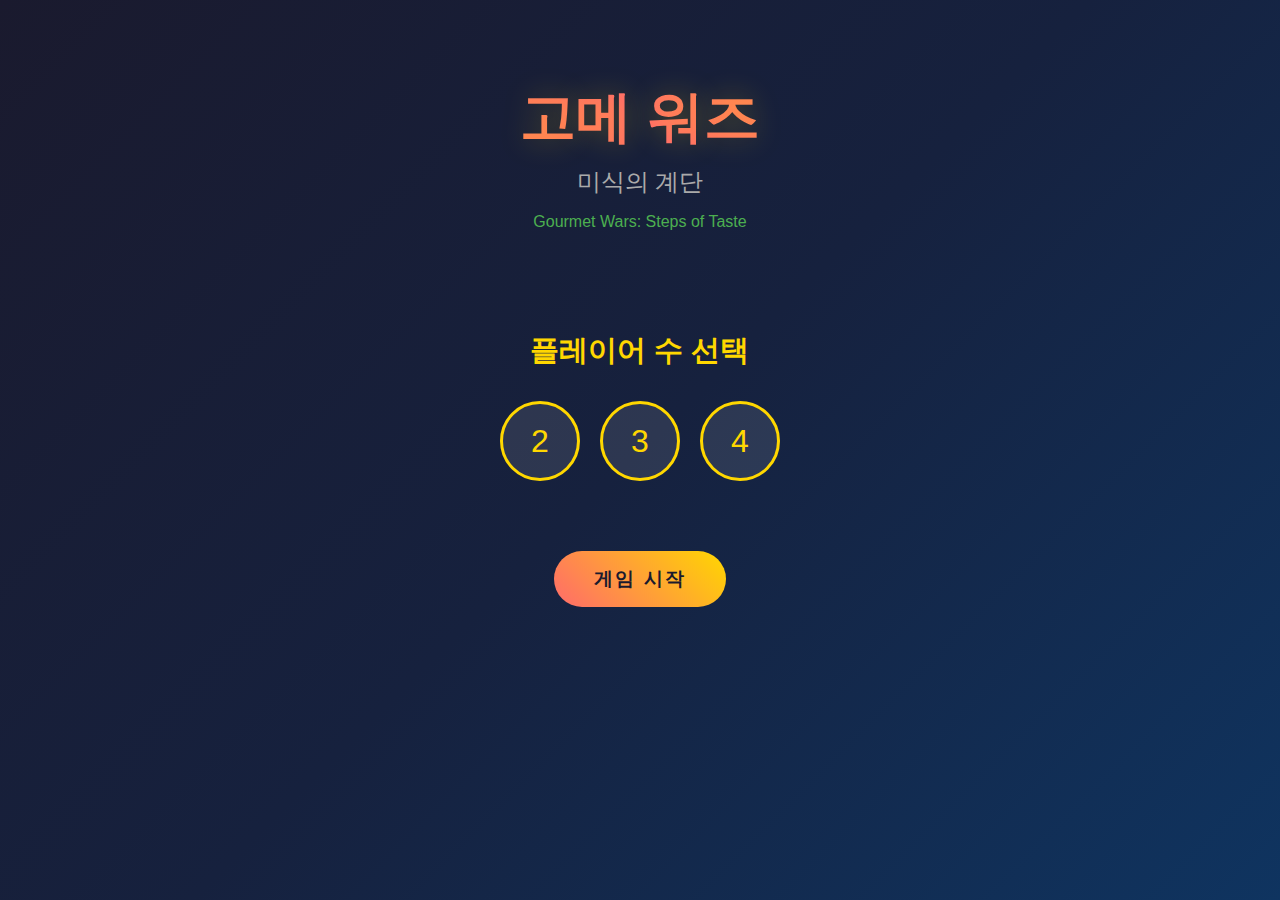
<file: netlify/index.html>
<!DOCTYPE html>
<html lang="ko">
<head>
    <meta charset="UTF-8">
    <meta name="viewport" content="width=device-width, initial-scale=1.0, user-scalable=no">
    <title>고메 워즈: 미식의 계단</title>
    <link rel="stylesheet" href="css/style.css">
</head>
<body>
    <div class="container">
        <!-- 메인 메뉴 -->
        <div id="main-menu" class="screen active">
            <div class="main-title">
                <h1>고메 워즈</h1>
                <h2>미식의 계단</h2>
                <p class="subtitle">Gourmet Wars: Steps of Taste</p>
            </div>

            <div class="player-setup">
                <h3 class="section-title">플레이어 수 선택</h3>
                <div class="player-count-selector">
                    <button class="player-count-btn" onclick="setPlayerCount(2)">2</button>
                    <button class="player-count-btn" onclick="setPlayerCount(3)">3</button>
                    <button class="player-count-btn" onclick="setPlayerCount(4)">4</button>
                </div>

                <div id="player-names" class="player-names"></div>

                <div class="center-buttons">
                    <button class="btn btn-primary" onclick="startGame()">게임 시작</button>
                </div>
            </div>
        </div>

        <!-- 게임 화면 -->
        <div id="game-screen" class="screen">
            <div class="game-header">
                <div class="round-info">라운드 <span id="current-round">1</span> / <span id="total-rounds">4</span></div>
                <div class="current-player" id="current-player-display">플레이어 1의 차례</div>
                <div class="timer" id="timer">60</div>
            </div>

            <!-- 라운드 주제 표시 -->
            <div class="round-theme-banner" id="round-theme-banner">
                <span class="theme-icon" id="round-theme-icon">🏠</span>
                <div class="theme-info">
                    <div class="theme-name" id="round-theme-name">가정식의 따뜻함</div>
                    <div class="theme-desc" id="round-theme-desc">어머니의 손맛처럼 따뜻한 가정식</div>
                </div>
            </div>

            <div class="phase-indicator">
                <div class="phase" id="phase-1">1. 재료 선택</div>
                <div class="phase" id="phase-2">2. 조리</div>
                <div class="phase" id="phase-3">3. 플레이팅</div>
            </div>

            <!-- 재료 선택 페이즈 -->
            <div id="ingredient-phase" class="game-phase"></div>

            <!-- 조리 페이즈 -->
            <div id="cooking-phase" class="game-phase" style="display: none;"></div>

            <!-- 플레이팅 페이즈 -->
            <div id="plating-phase" class="game-phase" style="display: none;"></div>
        </div>

        <!-- 심사 화면 -->
        <div id="judging-screen" class="screen">
            <h2 class="section-title">심사 결과</h2>
            <div class="judging-player-name" id="judging-player-name">플레이어 1</div>

            <div id="dish-presentation">
                <div class="final-dish-emoji" id="final-dish-emoji">🍽️</div>
            </div>

            <div class="judges-panel">
                <div class="judge-card">
                    <div class="judge-avatar">👨‍🍳</div>
                    <div class="judge-name">심사위원 A</div>
                    <div class="judge-type">냉철한 분석가</div>
                    <div class="judge-score" id="judge-a-score">--</div>
                    <div class="score-breakdown" id="judge-a-breakdown"></div>
                </div>

                <div class="total-score-container">
                    <div class="total-score-label">총점</div>
                    <div class="total-score-value" id="total-score">--</div>
                    <div class="bonus-info" id="bonus-info"></div>
                </div>

                <div class="judge-card">
                    <div class="judge-avatar">👩‍🍳</div>
                    <div class="judge-name">심사위원 B</div>
                    <div class="judge-type">감성 미식가</div>
                    <div class="judge-score" id="judge-b-score">--</div>
                    <div class="score-breakdown" id="judge-b-breakdown"></div>
                </div>
            </div>

            <div class="center-buttons">
                <button class="btn btn-primary" id="next-turn-btn" onclick="nextTurn()">다음</button>
            </div>
        </div>

        <!-- 라운드 결과 -->
        <div id="round-results" class="screen">
            <h2 class="section-title">라운드 결과</h2>
            <div class="scoreboard" id="round-scoreboard"></div>
            <div class="center-buttons">
                <button class="btn btn-primary" onclick="nextRound()">다음 라운드</button>
            </div>
        </div>

        <!-- 보스 화면 -->
        <div id="boss-screen" class="screen">
            <div class="boss-intro">
                <div class="boss-alert">⚔️ 보스 등장! ⚔️</div>
                <div class="boss-portrait" id="boss-portrait">👨‍🍳</div>
                <div class="boss-name" id="boss-name">보스 이름</div>
                <div class="boss-title" id="boss-title">보스 칭호</div>
                <div class="boss-description" id="boss-description">보스 설명</div>
                <div class="boss-skill">
                    <h4>🎯 특수 스킬: <span id="boss-skill-name">스킬명</span></h4>
                    <p id="boss-skill-desc">스킬 설명</p>
                </div>
                <div class="center-buttons">
                    <button class="btn btn-primary" onclick="startBossBattle()">도전하기!</button>
                </div>
            </div>
        </div>

        <!-- 승리 화면 -->
        <div id="victory-screen" class="screen">
            <div class="victory-screen">
                <div class="trophy">🏆</div>
                <div class="victory-title">우승자</div>
                <div class="winner-name" id="winner-name">플레이어 이름</div>
                <div class="winner-subtitle">미식의 계단을 오르다</div>
                <div class="scoreboard" id="final-standings"></div>
                <div class="center-buttons">
                    <button class="btn btn-primary" onclick="location.reload()">다시 플레이</button>
                </div>
            </div>
        </div>

        <!-- 이벤트 팝업 -->
        <div id="event-overlay" class="overlay" style="display: none;"></div>
        <div id="event-popup" class="event-popup" style="display: none;">
            <div class="event-icon" id="event-icon">🎲</div>
            <h3 class="event-title" id="event-title">이벤트!</h3>
            <p id="event-description">이벤트 설명</p>
            <button class="btn btn-primary" onclick="closeEvent()">확인</button>
        </div>
    </div>

    <!-- JavaScript 파일들 -->
    <script src="js/data.js"></script>
    <script src="js/state.js"></script>
    <script src="js/minigames.js"></script>
    <script src="js/game.js"></script>
</body>
</html>
</file>
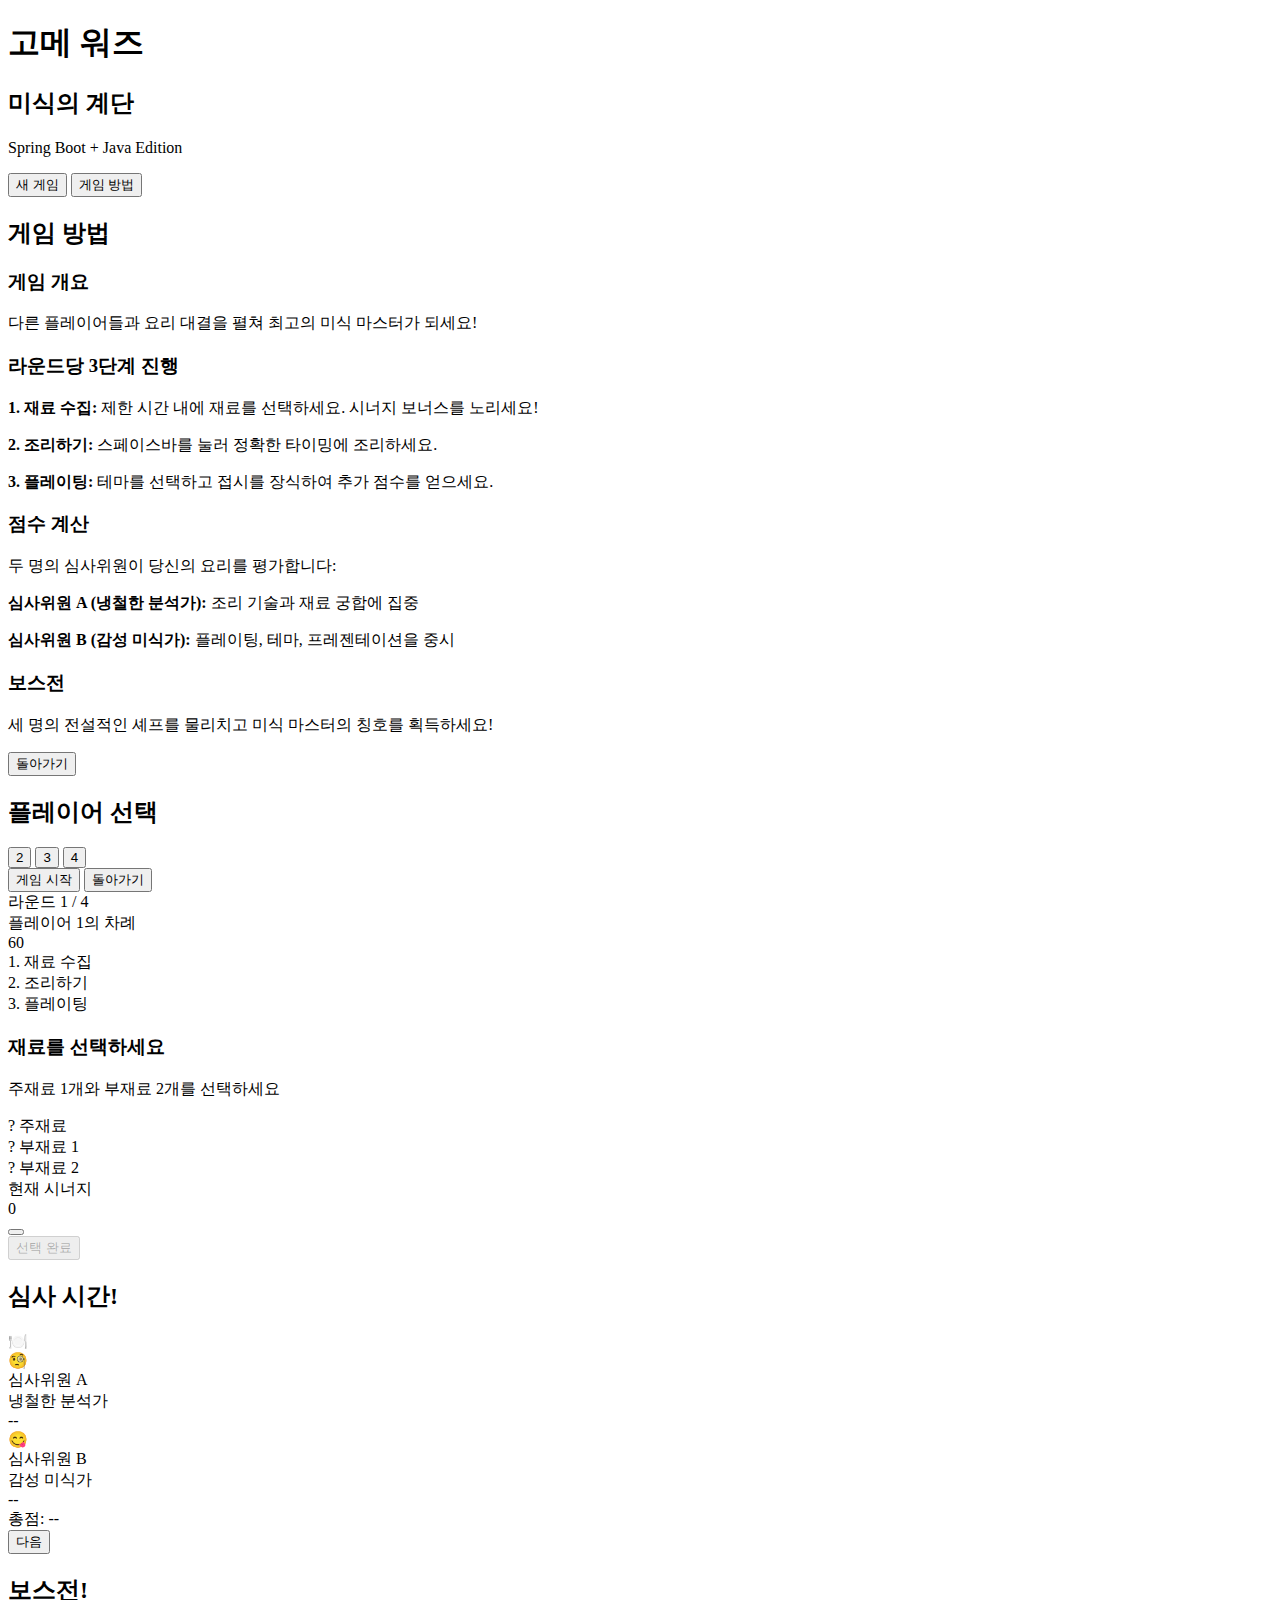
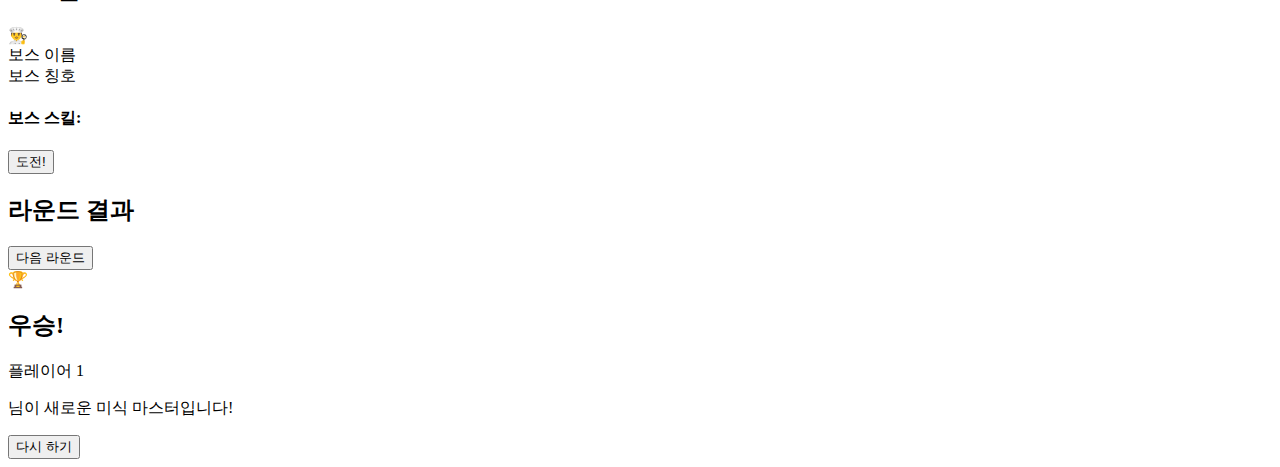
<file: src/main/resources/templates/index.html>
<!DOCTYPE html>
<html lang="ko" xmlns:th="http://www.thymeleaf.org">
<head>
    <meta charset="UTF-8">
    <meta name="viewport" content="width=device-width, initial-scale=1.0">
    <title>고메 워즈: 미식의 계단</title>
    <link rel="stylesheet" th:href="@{/css/style.css}">
</head>
<body>
    <div class="container">
        <!-- 메인 메뉴 -->
        <div id="main-menu" class="screen active">
            <div class="main-title">
                <h1>고메 워즈</h1>
                <h2>미식의 계단</h2>
                <p class="subtitle">Spring Boot + Java Edition</p>
            </div>
            <div class="menu-buttons">
                <button class="btn btn-primary" onclick="showScreen('player-setup')">새 게임</button>
                <button class="btn btn-secondary" onclick="showScreen('how-to-play')">게임 방법</button>
            </div>
        </div>

        <!-- 게임 방법 -->
        <div id="how-to-play" class="screen">
            <h2 class="section-title">게임 방법</h2>
            <div class="help-content">
                <h3>게임 개요</h3>
                <p>다른 플레이어들과 요리 대결을 펼쳐 최고의 미식 마스터가 되세요!</p>

                <h3>라운드당 3단계 진행</h3>
                <p><strong>1. 재료 수집:</strong> 제한 시간 내에 재료를 선택하세요. 시너지 보너스를 노리세요!</p>
                <p><strong>2. 조리하기:</strong> 스페이스바를 눌러 정확한 타이밍에 조리하세요.</p>
                <p><strong>3. 플레이팅:</strong> 테마를 선택하고 접시를 장식하여 추가 점수를 얻으세요.</p>

                <h3>점수 계산</h3>
                <p>두 명의 심사위원이 당신의 요리를 평가합니다:</p>
                <p><strong>심사위원 A (냉철한 분석가):</strong> 조리 기술과 재료 궁합에 집중</p>
                <p><strong>심사위원 B (감성 미식가):</strong> 플레이팅, 테마, 프레젠테이션을 중시</p>

                <h3>보스전</h3>
                <p>세 명의 전설적인 셰프를 물리치고 미식 마스터의 칭호를 획득하세요!</p>
            </div>
            <div class="center-buttons">
                <button class="btn btn-secondary" onclick="showScreen('main-menu')">돌아가기</button>
            </div>
        </div>

        <!-- 플레이어 설정 -->
        <div id="player-setup" class="screen">
            <div class="player-setup">
                <h2 class="section-title">플레이어 선택</h2>
                <div class="player-count-selector">
                    <button class="player-count-btn" onclick="setPlayerCount(2)">2</button>
                    <button class="player-count-btn" onclick="setPlayerCount(3)">3</button>
                    <button class="player-count-btn" onclick="setPlayerCount(4)">4</button>
                </div>
                <div id="player-names" class="player-names"></div>
                <button class="btn btn-primary" onclick="startGame()">게임 시작</button>
                <button class="btn btn-secondary" onclick="showScreen('main-menu')">돌아가기</button>
            </div>
        </div>

        <!-- 게임 화면 -->
        <div id="game-screen" class="screen">
            <div class="game-header">
                <div class="round-info">라운드 <span id="current-round">1</span> / <span id="total-rounds">4</span></div>
                <div class="current-player" id="current-player-display">플레이어 1의 차례</div>
                <div class="timer" id="timer">60</div>
            </div>

            <div class="phase-indicator">
                <div class="phase" id="phase-1">1. 재료 수집</div>
                <div class="phase" id="phase-2">2. 조리하기</div>
                <div class="phase" id="phase-3">3. 플레이팅</div>
            </div>

            <!-- 1단계: 재료 선택 -->
            <div id="ingredient-phase" class="game-phase">
                <h3 class="phase-title">재료를 선택하세요</h3>
                <p class="phase-subtitle">주재료 1개와 부재료 2개를 선택하세요</p>

                <div class="selected-ingredients">
                    <div class="selected-slot" id="main-slot">
                        <span class="slot-icon">?</span>
                        <span class="slot-label">주재료</span>
                    </div>
                    <div class="selected-slot" id="sub-slot-1">
                        <span class="slot-icon">?</span>
                        <span class="slot-label">부재료 1</span>
                    </div>
                    <div class="selected-slot" id="sub-slot-2">
                        <span class="slot-icon">?</span>
                        <span class="slot-label">부재료 2</span>
                    </div>
                </div>

                <div class="synergy-display">
                    <div>현재 시너지</div>
                    <div class="synergy-score synergy-neutral" id="synergy-score">0</div>
                    <div id="synergy-message" class="synergy-message"></div>
                </div>

                <div class="category-tabs" id="category-tabs">
                    <th:block th:each="entry : ${categoryNames}">
                        <button class="category-tab" th:data-category="${entry.key}"
                                th:text="${entry.value}" onclick="renderIngredients(this.dataset.category)"></button>
                    </th:block>
                </div>
                <div class="ingredient-grid" id="ingredient-grid"></div>

                <div class="center-buttons">
                    <button class="btn btn-primary" id="confirm-ingredients" onclick="confirmIngredients()" disabled>선택 완료</button>
                </div>
            </div>

            <!-- 2단계: 조리 -->
            <div id="cooking-phase" class="game-phase" style="display: none;">
                <div class="cooking-game">
                    <h3>조리 시간!</h3>
                    <div class="cooking-animation" id="cooking-emoji">🍳</div>
                    <div class="cooking-instructions">초록색 영역에서 스페이스바를 누르세요!</div>

                    <div class="gauge-container">
                        <div class="gauge-target" id="gauge-target"></div>
                        <div class="gauge-indicator" id="gauge-indicator"></div>
                    </div>

                    <div class="cooking-score">점수: <span id="cooking-score">0</span></div>
                    <div class="combo-display">콤보: <span id="combo-count">0</span>x</div>
                    <div class="attempts-display">
                        <span id="cooking-attempts">시도: 0/5</span>
                    </div>
                </div>
            </div>

            <!-- 3단계: 플레이팅 -->
            <div id="plating-phase" class="game-phase" style="display: none;">
                <h3 class="phase-title">플레이팅 & 프레젠테이션</h3>

                <div class="plating-area">
                    <div class="plate-canvas" id="plate-canvas">
                        <span class="plate-placeholder">당신의 요리</span>
                    </div>

                    <div class="theme-selector">
                        <h4>테마 선택</h4>
                        <div id="theme-options">
                            <th:block th:each="theme : ${themes}">
                                <div class="theme-option" th:data-id="${theme.id}" onclick="selectTheme(this.dataset.id)">
                                    <span class="theme-icon" th:text="${theme.icon}"></span>
                                    <span class="theme-name" th:text="${theme.name}"></span>
                                </div>
                            </th:block>
                        </div>

                        <h4>장식</h4>
                        <div class="decoration-palette" id="decoration-palette">
                            <th:block th:each="dec : ${decorations}">
                                <div class="decoration-item" th:data-emoji="${dec}"
                                     th:text="${dec}" onclick="addDecoration(this.dataset.emoji)"></div>
                            </th:block>
                        </div>
                    </div>
                </div>

                <div class="center-buttons">
                    <button class="btn btn-primary" onclick="confirmPlating()">요리 완성</button>
                </div>
            </div>
        </div>

        <!-- 심사 화면 -->
        <div id="judging-screen" class="screen">
            <div class="judging-screen">
                <h2 class="section-title">심사 시간!</h2>
                <div id="dish-presentation">
                    <span class="final-dish-emoji" id="final-dish-emoji">🍽️</span>
                </div>

                <div class="judges-panel">
                    <div class="judge-card">
                        <div class="judge-avatar">🧐</div>
                        <div class="judge-name">심사위원 A</div>
                        <div class="judge-type">냉철한 분석가</div>
                        <div class="judge-score" id="judge-a-score">--</div>
                        <div class="score-breakdown" id="judge-a-breakdown"></div>
                    </div>

                    <div class="judge-card">
                        <div class="judge-avatar">😋</div>
                        <div class="judge-name">심사위원 B</div>
                        <div class="judge-type">감성 미식가</div>
                        <div class="judge-score" id="judge-b-score">--</div>
                        <div class="score-breakdown" id="judge-b-breakdown"></div>
                    </div>
                </div>

                <div class="final-score">총점: <span id="total-score">--</span></div>

                <button class="btn btn-primary" onclick="nextTurn()">다음</button>
            </div>
        </div>

        <!-- 보스전 화면 -->
        <div id="boss-screen" class="screen">
            <div class="boss-intro">
                <h2 class="boss-alert">보스전!</h2>
                <div class="boss-portrait" id="boss-portrait">👨‍🍳</div>
                <div class="boss-name" id="boss-name">보스 이름</div>
                <div class="boss-title" id="boss-title">보스 칭호</div>
                <p class="boss-description" id="boss-description"></p>
                <div class="boss-skill">
                    <h4>보스 스킬: <span id="boss-skill-name"></span></h4>
                    <p id="boss-skill-desc"></p>
                </div>
                <button class="btn btn-primary" onclick="startBossBattle()">도전!</button>
            </div>
        </div>

        <!-- 라운드 결과 화면 -->
        <div id="round-results" class="screen">
            <h2 class="section-title">라운드 결과</h2>
            <div class="scoreboard" id="round-scoreboard"></div>
            <div class="center-buttons">
                <button class="btn btn-primary" onclick="nextRound()">다음 라운드</button>
            </div>
        </div>

        <!-- 승리 화면 -->
        <div id="victory-screen" class="screen">
            <div class="victory-screen">
                <div class="trophy">🏆</div>
                <h2 class="victory-title">우승!</h2>
                <div class="winner-name" id="winner-name">플레이어 1</div>
                <p class="winner-subtitle">님이 새로운 미식 마스터입니다!</p>
                <div id="final-standings" class="scoreboard"></div>
                <button class="btn btn-primary" onclick="location.reload()">다시 하기</button>
            </div>
        </div>
    </div>

    <!-- 이벤트 팝업 -->
    <div id="event-overlay" class="overlay" style="display: none;"></div>
    <div id="event-popup" class="event-popup" style="display: none;">
        <div class="event-icon" id="event-icon">⚡</div>
        <div class="event-title" id="event-title">돌발 이벤트!</div>
        <p id="event-description">예상치 못한 일이 발생했습니다!</p>
        <button class="btn btn-secondary" onclick="closeEvent()">계속하기</button>
    </div>

    <!-- 서버에서 전달받은 데이터를 JavaScript에서 사용 -->
    <script th:inline="javascript">
        const SERVER_INGREDIENTS = /*[[${ingredients}]]*/ {};
        const CATEGORY_NAMES = /*[[${categoryNames}]]*/ {};
        const SERVER_THEMES = /*[[${themes}]]*/ [];
        const SERVER_DECORATIONS = /*[[${decorations}]]*/ [];
        const SERVER_BOSSES = /*[[${bosses}]]*/ [];
    </script>
    <script th:src="@{/js/game.js}"></script>
</body>
</html>
</file>
<file: netlify/css/style.css>
* {
    margin: 0;
    padding: 0;
    box-sizing: border-box;
}

body {
    font-family: 'Malgun Gothic', '맑은 고딕', sans-serif;
    background: linear-gradient(135deg, #1a1a2e 0%, #16213e 50%, #0f3460 100%);
    min-height: 100vh;
    color: #fff;
    overflow-x: hidden;
}

.container {
    max-width: 1200px;
    margin: 0 auto;
    padding: 20px;
}

.screen {
    display: none;
    animation: fadeIn 0.5s ease;
}

.screen.active {
    display: block;
}

@keyframes fadeIn {
    from { opacity: 0; transform: translateY(20px); }
    to { opacity: 1; transform: translateY(0); }
}

/* Main Title */
.main-title {
    text-align: center;
    padding: 60px 20px;
}

.main-title h1 {
    font-size: 3.5em;
    background: linear-gradient(45deg, #ffd700, #ff6b6b, #ffd700);
    -webkit-background-clip: text;
    -webkit-text-fill-color: transparent;
    background-clip: text;
    text-shadow: 0 0 30px rgba(255, 215, 0, 0.3);
    margin-bottom: 10px;
}

.main-title h2 {
    font-size: 1.5em;
    color: #aaa;
    font-weight: normal;
}

.main-title .subtitle {
    font-size: 1em;
    color: #4caf50;
    margin-top: 15px;
}

.section-title {
    text-align: center;
    color: #ffd700;
    margin-bottom: 30px;
    font-size: 1.8em;
}

.phase-title {
    text-align: center;
    margin-bottom: 10px;
}

.phase-subtitle {
    text-align: center;
    color: #aaa;
    margin-bottom: 20px;
}

/* Buttons */
.menu-buttons, .center-buttons {
    display: flex;
    flex-direction: column;
    align-items: center;
    gap: 20px;
    margin-top: 40px;
}

.btn {
    padding: 15px 40px;
    font-size: 1.2em;
    border: none;
    border-radius: 50px;
    cursor: pointer;
    transition: all 0.3s ease;
    font-weight: bold;
    letter-spacing: 2px;
}

.btn-primary {
    background: linear-gradient(45deg, #ff6b6b, #ffd700);
    color: #1a1a2e;
}

.btn-primary:hover {
    transform: scale(1.05);
    box-shadow: 0 10px 30px rgba(255, 107, 107, 0.4);
}

.btn-secondary {
    background: rgba(255, 255, 255, 0.1);
    color: #fff;
    border: 2px solid #ffd700;
}

.btn-secondary:hover {
    background: rgba(255, 215, 0, 0.2);
}

.btn:disabled {
    opacity: 0.5;
    cursor: not-allowed;
}

/* Player Setup */
.player-setup {
    text-align: center;
    padding: 40px;
}

.player-count-selector {
    display: flex;
    justify-content: center;
    gap: 20px;
    margin: 30px 0;
}

.player-count-btn {
    width: 80px;
    height: 80px;
    border-radius: 50%;
    font-size: 2em;
    background: rgba(255, 255, 255, 0.1);
    border: 3px solid #ffd700;
    color: #ffd700;
    cursor: pointer;
    transition: all 0.3s ease;
}

.player-count-btn:hover, .player-count-btn.selected {
    background: #ffd700;
    color: #1a1a2e;
}

.player-names {
    display: flex;
    flex-wrap: wrap;
    justify-content: center;
    gap: 20px;
    margin: 30px 0;
}

.player-input {
    display: flex;
    flex-direction: column;
    align-items: center;
    gap: 10px;
}

.player-input input {
    padding: 15px 20px;
    font-size: 1.1em;
    border: 2px solid #ffd700;
    border-radius: 10px;
    background: rgba(255, 255, 255, 0.1);
    color: #fff;
    width: 200px;
}

.player-input label {
    color: #ffd700;
    font-weight: bold;
}

/* Help Content */
.help-content {
    max-width: 800px;
    margin: 0 auto;
    line-height: 1.8;
}

.help-content h3 {
    color: #ff6b6b;
    margin: 20px 0 10px;
}

/* Game Header */
.game-header {
    display: flex;
    justify-content: space-between;
    align-items: center;
    padding: 20px;
    background: rgba(0, 0, 0, 0.3);
    border-radius: 15px;
    margin-bottom: 20px;
}

.round-info {
    font-size: 1.3em;
}

.current-player {
    color: #ffd700;
    font-size: 1.5em;
    font-weight: bold;
}

.timer {
    font-size: 2em;
    color: #ff6b6b;
    font-weight: bold;
}

/* Phase Indicator */
.phase-indicator {
    display: flex;
    justify-content: center;
    gap: 10px;
    margin-bottom: 30px;
}

.phase {
    padding: 10px 25px;
    background: rgba(255, 255, 255, 0.1);
    border-radius: 25px;
    font-size: 0.9em;
}

.phase.active {
    background: linear-gradient(45deg, #ff6b6b, #ffd700);
    color: #1a1a2e;
    font-weight: bold;
}

.phase.completed {
    background: #4caf50;
    color: #fff;
}

/* Ingredient Selection */
.ingredient-grid {
    display: grid;
    grid-template-columns: repeat(auto-fill, minmax(140px, 1fr));
    gap: 15px;
    margin: 20px 0;
}

.ingredient-card {
    background: rgba(255, 255, 255, 0.1);
    border-radius: 15px;
    padding: 15px;
    text-align: center;
    cursor: pointer;
    transition: all 0.3s ease;
    border: 2px solid transparent;
}

.ingredient-card:hover {
    transform: translateY(-5px);
    border-color: #ffd700;
}

.ingredient-card.selected {
    border-color: #4caf50;
    background: rgba(76, 175, 80, 0.2);
}

.ingredient-card.disabled {
    opacity: 0.4;
    cursor: not-allowed;
}

.ingredient-icon {
    font-size: 2.5em;
    margin-bottom: 10px;
}

.ingredient-name {
    font-weight: bold;
    margin-bottom: 5px;
    font-size: 0.95em;
}

.ingredient-stats {
    font-size: 0.75em;
    color: #aaa;
}

/* Synergy Display */
.synergy-display {
    background: rgba(0, 0, 0, 0.3);
    border-radius: 15px;
    padding: 20px;
    margin: 20px 0;
    text-align: center;
}

.synergy-score {
    font-size: 2.5em;
    font-weight: bold;
}

.synergy-positive { color: #4caf50; }
.synergy-negative { color: #ff6b6b; }
.synergy-neutral { color: #ffd700; }

.synergy-message {
    color: #aaa;
    margin-top: 10px;
}

/* Selected Ingredients */
.selected-ingredients {
    display: flex;
    justify-content: center;
    gap: 20px;
    margin: 20px 0;
    flex-wrap: wrap;
}

.selected-slot {
    width: 120px;
    height: 150px;
    background: rgba(255, 255, 255, 0.05);
    border: 2px dashed #ffd700;
    border-radius: 15px;
    display: flex;
    flex-direction: column;
    align-items: center;
    justify-content: center;
    font-size: 0.9em;
    color: #aaa;
}

.selected-slot.filled {
    border-style: solid;
    background: rgba(255, 215, 0, 0.1);
}

.slot-icon {
    font-size: 2em;
}

.slot-label {
    margin-top: 5px;
}

/* Category Tabs */
.category-tabs {
    display: flex;
    gap: 10px;
    margin-bottom: 20px;
    flex-wrap: wrap;
    justify-content: center;
}

.category-tab {
    padding: 10px 20px;
    background: rgba(255, 255, 255, 0.1);
    border: none;
    border-radius: 25px;
    color: #fff;
    cursor: pointer;
    transition: all 0.3s ease;
}

.category-tab:hover, .category-tab.active {
    background: #ffd700;
    color: #1a1a2e;
}

/* Cooking Game */
.cooking-game {
    text-align: center;
    padding: 40px;
}

.cooking-animation {
    font-size: 8em;
    margin: 30px 0;
    animation: cookBounce 0.5s ease infinite alternate;
}

@keyframes cookBounce {
    from { transform: scale(1); }
    to { transform: scale(1.1); }
}

.gauge-container {
    width: 100%;
    max-width: 600px;
    height: 60px;
    background: rgba(255, 255, 255, 0.1);
    border-radius: 30px;
    margin: 30px auto;
    position: relative;
    overflow: hidden;
}

.gauge-target {
    position: absolute;
    height: 100%;
    background: rgba(76, 175, 80, 0.5);
    border-radius: 30px;
}

.gauge-indicator {
    position: absolute;
    width: 10px;
    height: 100%;
    background: #fff;
    border-radius: 5px;
    transition: left 0.05s linear;
}

.cooking-instructions {
    font-size: 1.3em;
    margin: 20px 0;
    color: #ffd700;
}

.cooking-score {
    font-size: 2em;
    margin: 20px 0;
}

.combo-display {
    font-size: 1.5em;
    color: #ff6b6b;
}

.attempts-display {
    margin-top: 20px;
}

/* Plating */
.plating-area {
    display: flex;
    gap: 30px;
    margin: 20px 0;
}

.plate-canvas {
    flex: 2;
    min-height: 400px;
    background: linear-gradient(145deg, #2a2a4a, #1a1a3a);
    border-radius: 50%;
    border: 5px solid #ffd700;
    display: flex;
    align-items: center;
    justify-content: center;
    position: relative;
}

.plate-placeholder {
    color: #555;
    font-size: 1.2em;
}

.plate-decoration {
    position: absolute;
    font-size: 3em;
    cursor: move;
    user-select: none;
}

.theme-selector {
    flex: 1;
    background: rgba(0, 0, 0, 0.3);
    border-radius: 15px;
    padding: 20px;
}

.theme-selector h4 {
    color: #ffd700;
    margin-bottom: 15px;
}

.theme-option {
    padding: 15px;
    margin: 10px 0;
    background: rgba(255, 255, 255, 0.1);
    border-radius: 10px;
    cursor: pointer;
    transition: all 0.3s ease;
    border: 2px solid transparent;
    display: flex;
    align-items: center;
    gap: 10px;
}

.theme-option:hover {
    border-color: #ffd700;
}

.theme-option.selected {
    border-color: #4caf50;
    background: rgba(76, 175, 80, 0.2);
}

.theme-icon {
    font-size: 1.5em;
}

.decoration-palette {
    display: flex;
    flex-wrap: wrap;
    gap: 10px;
    margin-top: 20px;
    justify-content: center;
}

.decoration-item {
    font-size: 2em;
    padding: 10px;
    background: rgba(255, 255, 255, 0.1);
    border-radius: 10px;
    cursor: pointer;
    transition: transform 0.2s;
}

.decoration-item:hover {
    transform: scale(1.2);
}

/* Judging */
.judging-screen {
    text-align: center;
    padding: 40px;
}

#dish-presentation {
    margin: 20px 0;
}

.final-dish-emoji {
    font-size: 5em;
}

.judges-panel {
    display: flex;
    justify-content: center;
    gap: 50px;
    margin: 40px 0;
}

.judge-card {
    background: rgba(255, 255, 255, 0.1);
    border-radius: 20px;
    padding: 30px;
    width: 300px;
}

.judge-avatar {
    font-size: 5em;
    margin-bottom: 15px;
}

.judge-name {
    font-size: 1.3em;
    color: #ffd700;
    margin-bottom: 5px;
}

.judge-type {
    color: #aaa;
    margin-bottom: 15px;
}

.judge-score {
    font-size: 3em;
    font-weight: bold;
    margin: 20px 0;
}

.score-breakdown {
    text-align: left;
    font-size: 0.9em;
    color: #aaa;
}

.score-breakdown div {
    margin: 5px 0;
    display: flex;
    justify-content: space-between;
}

.final-score {
    font-size: 4em;
    font-weight: bold;
    background: linear-gradient(45deg, #ffd700, #ff6b6b);
    -webkit-background-clip: text;
    -webkit-text-fill-color: transparent;
    background-clip: text;
    margin: 30px 0;
}

/* Boss */
.boss-intro {
    text-align: center;
    padding: 40px;
}

.boss-alert {
    color: #ff6b6b;
    font-size: 2em;
    margin-bottom: 20px;
}

.boss-portrait {
    font-size: 10em;
    margin: 30px 0;
    animation: bossAppear 1s ease;
}

@keyframes bossAppear {
    from { transform: scale(0) rotate(-180deg); opacity: 0; }
    to { transform: scale(1) rotate(0); opacity: 1; }
}

.boss-name {
    font-size: 2.5em;
    color: #ff6b6b;
    margin-bottom: 10px;
}

.boss-title {
    font-size: 1.3em;
    color: #ffd700;
    margin-bottom: 20px;
}

.boss-description {
    max-width: 600px;
    margin: 0 auto 20px;
    color: #aaa;
}

.boss-skill {
    background: rgba(255, 107, 107, 0.2);
    border: 2px solid #ff6b6b;
    border-radius: 15px;
    padding: 20px;
    margin: 20px auto;
    max-width: 500px;
}

.boss-skill h4 {
    color: #ff6b6b;
    margin-bottom: 10px;
}

/* Scoreboard */
.scoreboard {
    background: rgba(0, 0, 0, 0.3);
    border-radius: 15px;
    padding: 20px;
    margin: 20px 0;
}

.scoreboard-row {
    display: flex;
    justify-content: space-between;
    align-items: center;
    padding: 15px;
    border-bottom: 1px solid rgba(255, 255, 255, 0.1);
}

.scoreboard-row:last-child {
    border-bottom: none;
}

.scoreboard-row.current {
    background: rgba(255, 215, 0, 0.1);
    border-radius: 10px;
}

.player-rank {
    font-size: 1.5em;
    width: 50px;
    color: #ffd700;
}

.player-info {
    flex: 1;
    margin-left: 20px;
}

.player-fame {
    color: #aaa;
    font-size: 0.9em;
}

.player-tier {
    padding: 5px 15px;
    border-radius: 20px;
    font-size: 0.9em;
    font-weight: bold;
}

.tier-underdog { background: #607d8b; }
.tier-challenger { background: #9c27b0; }
.tier-artisan { background: #2196f3; }
.tier-master { background: #ff9800; }
.tier-royal { background: linear-gradient(45deg, #ffd700, #ff6b6b); }

/* Victory */
.victory-screen {
    text-align: center;
    padding: 60px;
}

.trophy {
    font-size: 10em;
    animation: trophyShine 2s ease infinite;
}

@keyframes trophyShine {
    0%, 100% { filter: drop-shadow(0 0 20px #ffd700); }
    50% { filter: drop-shadow(0 0 40px #ffd700); }
}

.victory-title {
    color: #ff6b6b;
    font-size: 2em;
    margin: 20px 0;
}

.winner-name {
    font-size: 3em;
    color: #ffd700;
    margin: 30px 0;
}

.winner-subtitle {
    font-size: 1.3em;
    color: #aaa;
}

/* Event Popup */
.overlay {
    position: fixed;
    top: 0;
    left: 0;
    width: 100%;
    height: 100%;
    background: rgba(0, 0, 0, 0.7);
    z-index: 999;
}

.event-popup {
    position: fixed;
    top: 50%;
    left: 50%;
    transform: translate(-50%, -50%);
    background: linear-gradient(145deg, #2a2a4a, #1a1a3a);
    border: 3px solid #ff6b6b;
    border-radius: 20px;
    padding: 40px;
    text-align: center;
    z-index: 1000;
    animation: popIn 0.3s ease;
}

@keyframes popIn {
    from { transform: translate(-50%, -50%) scale(0); }
    to { transform: translate(-50%, -50%) scale(1); }
}

.event-icon {
    font-size: 5em;
    margin-bottom: 20px;
}

.event-title {
    font-size: 1.5em;
    color: #ff6b6b;
    margin-bottom: 15px;
}

/* Animations */
.shake { animation: shake 0.5s ease; }
@keyframes shake {
    0%, 100% { transform: translateX(0); }
    25% { transform: translateX(-10px); }
    75% { transform: translateX(10px); }
}

.pulse { animation: pulse 1s ease infinite; }
@keyframes pulse {
    0%, 100% { transform: scale(1); }
    50% { transform: scale(1.05); }
}

/* ==================== 재료 수집 미니게임 ==================== */
.ingredient-catch-game {
    position: relative;
    max-width: 600px;
    margin: 20px auto;
    background: rgba(0, 0, 0, 0.3);
    border-radius: 20px;
    padding: 20px;
}

.catch-score, .catch-timer {
    display: inline-block;
    padding: 10px 20px;
    background: rgba(255, 215, 0, 0.2);
    border-radius: 20px;
    margin: 0 10px 20px;
    font-weight: bold;
}

.falling-area {
    position: relative;
    height: 350px;
    background: linear-gradient(180deg, rgba(100, 149, 237, 0.1) 0%, rgba(0, 0, 0, 0.3) 100%);
    border-radius: 15px;
    overflow: hidden;
}

.falling-ingredient {
    position: absolute;
    top: -60px;
    font-size: 2.5em;
    cursor: pointer;
    animation: fallDown 2.5s linear forwards;
    transition: transform 0.1s;
    z-index: 10;
}

.falling-ingredient:hover {
    transform: scale(1.2);
}

.falling-ingredient.caught {
    animation: catchPop 0.2s ease-out forwards;
}

.falling-ingredient.missed {
    opacity: 0.3;
}

@keyframes fallDown {
    from { top: -60px; }
    to { top: 350px; }
}

@keyframes catchPop {
    0% { transform: scale(1); }
    50% { transform: scale(1.5); }
    100% { transform: scale(0); opacity: 0; }
}

.caught-ingredients {
    display: flex;
    justify-content: center;
    flex-wrap: wrap;
    gap: 15px;
    margin-top: 20px;
}

.caught-item {
    display: flex;
    flex-direction: column;
    align-items: center;
    padding: 10px;
    background: rgba(76, 175, 80, 0.2);
    border: 2px solid #4caf50;
    border-radius: 10px;
    font-size: 1.5em;
}

.caught-name {
    font-size: 0.5em;
    margin-top: 5px;
}

.caught-selection {
    display: grid;
    grid-template-columns: repeat(3, 1fr);
    gap: 15px;
    margin: 20px 0;
}

.bonus-score {
    text-align: center;
    color: #4caf50;
    font-size: 1.2em;
    margin-bottom: 20px;
}

/* ==================== 다양한 조리 미니게임 ==================== */

/* 썰기 게임 */
.cutting-area {
    position: relative;
    width: 100%;
    max-width: 400px;
    height: 200px;
    margin: 20px auto;
    background: linear-gradient(180deg, #3a2a1a, #2a1a0a);
    border-radius: 15px;
    border: 3px solid #8b4513;
    overflow: hidden;
    cursor: crosshair;
}

.cutting-line {
    position: absolute;
    width: 100%;
    height: 4px;
    background: repeating-linear-gradient(90deg, #ff6b6b, #ff6b6b 10px, transparent 10px, transparent 20px);
    top: 50%;
    animation: cutPulse 1s ease infinite;
}

@keyframes cutPulse {
    0%, 100% { opacity: 1; }
    50% { opacity: 0.5; }
}

.cutting-progress {
    position: absolute;
    height: 4px;
    background: #4caf50;
    top: 50%;
    left: 0;
    width: 0%;
    transition: width 0.1s;
}

/* 휘젓기 게임 */
.stirring-area {
    position: relative;
    width: 250px;
    height: 250px;
    margin: 20px auto;
    background: radial-gradient(circle, #5a4a3a 0%, #3a2a1a 100%);
    border-radius: 50%;
    border: 8px solid #8b4513;
    cursor: none;
}

.stir-indicator {
    position: absolute;
    top: 50%;
    left: 50%;
    font-size: 2em;
    transform: translate(-50%, -50%);
    transition: transform 0.05s;
}

.stir-meter {
    width: 80%;
    max-width: 400px;
    height: 20px;
    background: rgba(255, 255, 255, 0.1);
    border-radius: 10px;
    margin: 20px auto;
    overflow: hidden;
}

.stir-fill {
    height: 100%;
    background: linear-gradient(90deg, #ff6b6b, #ffd700, #4caf50);
    width: 0%;
    transition: width 0.1s;
    border-radius: 10px;
}

/* 웍 볶기 게임 */
.wok-area {
    position: relative;
    width: 300px;
    height: 250px;
    margin: 20px auto;
    cursor: pointer;
}

.wok-content {
    position: absolute;
    top: 30%;
    left: 50%;
    transform: translateX(-50%);
    font-size: 4em;
    transition: transform 0.4s ease;
}

.wok-content.tossing {
    animation: wokToss 0.4s ease;
}

@keyframes wokToss {
    0% { transform: translateX(-50%) translateY(0) rotate(0); }
    50% { transform: translateX(-50%) translateY(-80px) rotate(180deg); }
    100% { transform: translateX(-50%) translateY(0) rotate(360deg); }
}

.wok-pan {
    position: absolute;
    bottom: 0;
    left: 50%;
    transform: translateX(-50%);
    font-size: 6em;
}

/* 튀기기 게임 */
.temp-gauge {
    position: relative;
    width: 100%;
    max-width: 500px;
    height: 80px;
    margin: 30px auto;
    display: flex;
    border-radius: 10px;
    overflow: hidden;
    cursor: pointer;
}

.temp-zone {
    flex: 1;
    display: flex;
    align-items: center;
    justify-content: center;
    font-size: 0.9em;
    font-weight: bold;
}

.temp-cold {
    background: #3498db;
}

.temp-good {
    background: #4caf50;
}

.temp-hot {
    background: #e74c3c;
}

.temp-indicator {
    position: absolute;
    top: 50%;
    transform: translateY(-50%);
    font-size: 2em;
    transition: left 0.05s linear;
}

/* 굽기 게임 */
.grill-area {
    position: relative;
    width: 300px;
    height: 200px;
    margin: 20px auto;
    background: linear-gradient(180deg, #333 0%, #222 50%, #111 100%);
    border-radius: 10px;
    cursor: pointer;
    display: flex;
    align-items: center;
    justify-content: center;
    flex-direction: column;
}

.grill-area::before {
    content: '';
    position: absolute;
    width: 100%;
    height: 100%;
    background: repeating-linear-gradient(
        90deg,
        transparent,
        transparent 20px,
        rgba(255, 100, 0, 0.3) 20px,
        rgba(255, 100, 0, 0.3) 22px
    );
}

.grill-item {
    font-size: 5em;
    z-index: 1;
    transition: transform 0.3s;
}

.grill-item.flipping {
    animation: flipMeat 0.3s ease;
}

@keyframes flipMeat {
    0% { transform: rotateY(0); }
    100% { transform: rotateY(180deg); }
}

.grill-doneness {
    z-index: 1;
    padding: 5px 15px;
    background: rgba(0, 0, 0, 0.7);
    border-radius: 15px;
    margin-top: 10px;
}

.doneness-bar {
    width: 80%;
    max-width: 400px;
    height: 25px;
    background: linear-gradient(90deg, #e74c3c 0%, #f39c12 25%, #4caf50 50%, #f39c12 75%, #333 100%);
    border-radius: 12px;
    margin: 20px auto;
    overflow: hidden;
    position: relative;
}

.doneness-fill {
    position: absolute;
    top: 0;
    left: 0;
    height: 100%;
    width: 0%;
    background: rgba(255, 255, 255, 0.3);
    border-right: 3px solid #fff;
}

.doneness-labels {
    display: flex;
    justify-content: space-between;
    width: 80%;
    max-width: 400px;
    margin: 0 auto;
    font-size: 0.8em;
    color: #aaa;
}

/* 끓이기 게임 */
.boiling-area {
    position: relative;
    width: 200px;
    height: 200px;
    margin: 20px auto;
}

.boiling-area .pot {
    font-size: 8em;
}

.boiling-area .bubbles {
    position: absolute;
    top: 20%;
    left: 50%;
    transform: translateX(-50%);
    font-size: 2em;
    animation: bubbleFloat 0.5s ease infinite alternate;
}

@keyframes bubbleFloat {
    from { transform: translateX(-50%) translateY(0); }
    to { transform: translateX(-50%) translateY(-10px); }
}

.heat-control {
    display: flex;
    justify-content: center;
    gap: 20px;
    margin: 20px 0;
}

.heat-btn {
    padding: 15px 30px;
    font-size: 1.2em;
    border: none;
    border-radius: 10px;
    cursor: pointer;
    transition: all 0.2s;
}

.heat-btn:first-child {
    background: #3498db;
    color: white;
}

.heat-btn:last-child {
    background: #e74c3c;
    color: white;
}

.heat-btn:hover {
    transform: scale(1.05);
}

.heat-btn:active {
    transform: scale(0.95);
}

.heat-meter {
    width: 80%;
    max-width: 400px;
    height: 30px;
    background: linear-gradient(90deg, #3498db 0%, #4caf50 40%, #4caf50 60%, #e74c3c 100%);
    border-radius: 15px;
    margin: 20px auto;
    position: relative;
    overflow: hidden;
}

.heat-fill {
    position: absolute;
    top: 0;
    left: 0;
    height: 100%;
    background: rgba(0, 0, 0, 0.5);
    border-right: 3px solid #fff;
}

.heat-target {
    position: absolute;
    top: 0;
    left: 40%;
    width: 20%;
    height: 100%;
    border: 2px dashed rgba(255, 255, 255, 0.5);
}

/* 손질하기 게임 */
.tapping-area {
    position: relative;
    width: 200px;
    height: 200px;
    margin: 20px auto;
    display: flex;
    align-items: center;
    justify-content: center;
    cursor: pointer;
}

.tap-target {
    font-size: 6em;
    transition: transform 0.1s;
    user-select: none;
}

.tap-target.tapped {
    transform: scale(0.9);
}

.tap-progress {
    width: 80%;
    max-width: 400px;
    height: 25px;
    background: rgba(255, 255, 255, 0.1);
    border-radius: 12px;
    margin: 20px auto;
    overflow: hidden;
}

.tap-fill {
    height: 100%;
    background: linear-gradient(90deg, #ff6b6b, #ffd700);
    width: 0%;
    transition: width 0.1s;
    border-radius: 12px;
}

/* ==================== 향상된 플레이팅 ==================== */
.plating-controls {
    flex: 1;
    display: flex;
    flex-direction: column;
    gap: 20px;
}

.dish-placement {
    background: rgba(0, 0, 0, 0.3);
    border-radius: 15px;
    padding: 15px;
}

.dish-placement h4 {
    color: #ffd700;
    margin-bottom: 10px;
}

.placement-btns {
    display: flex;
    flex-direction: column;
    gap: 10px;
}

.place-btn {
    padding: 12px 20px;
    background: rgba(255, 255, 255, 0.1);
    border: 2px solid #ffd700;
    border-radius: 10px;
    color: #fff;
    cursor: pointer;
    transition: all 0.2s;
}

.place-btn:hover {
    background: rgba(255, 215, 0, 0.2);
}

.place-btn.sauce-btn {
    border-color: #ff6b6b;
}

.decoration-section {
    background: rgba(0, 0, 0, 0.3);
    border-radius: 15px;
    padding: 15px;
}

.decoration-section h4 {
    color: #ffd700;
    margin-bottom: 10px;
}

.main-dish-draggable {
    position: absolute;
    top: 50%;
    left: 50%;
    transform: translate(-50%, -50%);
    font-size: 4em;
    cursor: grab;
    z-index: 10;
    transition: none;
}

.main-dish-draggable:active {
    cursor: grabbing;
}

.side-dish-area {
    position: absolute;
    width: 60px;
    height: 60px;
    border: 2px dashed rgba(255, 255, 255, 0.3);
    border-radius: 50%;
    display: flex;
    align-items: center;
    justify-content: center;
    opacity: 0;
    transition: all 0.3s;
}

.side-dish-area.placed {
    opacity: 1;
    border: none;
}

.side-icon {
    font-size: 2em;
}

.sauce-dot {
    position: absolute;
    pointer-events: none;
    animation: sauceDrop 0.3s ease;
}

@keyframes sauceDrop {
    from { transform: scale(0); opacity: 0; }
    to { transform: scale(1); opacity: 1; }
}

/* 심사평 스타일 */
.judge-comment {
    font-style: italic;
    color: #ffd700;
    margin-bottom: 15px;
    padding: 10px;
    background: rgba(255, 215, 0, 0.1);
    border-radius: 10px;
    font-size: 0.95em;
}

/* Responsive */
@media (max-width: 768px) {
    .main-title h1 { font-size: 2em; }
    .judges-panel { flex-direction: column; align-items: center; }
    .plating-area { flex-direction: column; }
    .plate-canvas { min-height: 300px; }
    .caught-selection { grid-template-columns: repeat(2, 1fr); }
    .falling-area { height: 280px; }
    .stirring-area { width: 200px; height: 200px; }
    .cooking-game h3 { font-size: 1.3em; }
    .heat-control { flex-direction: column; align-items: center; }
}
</file>
